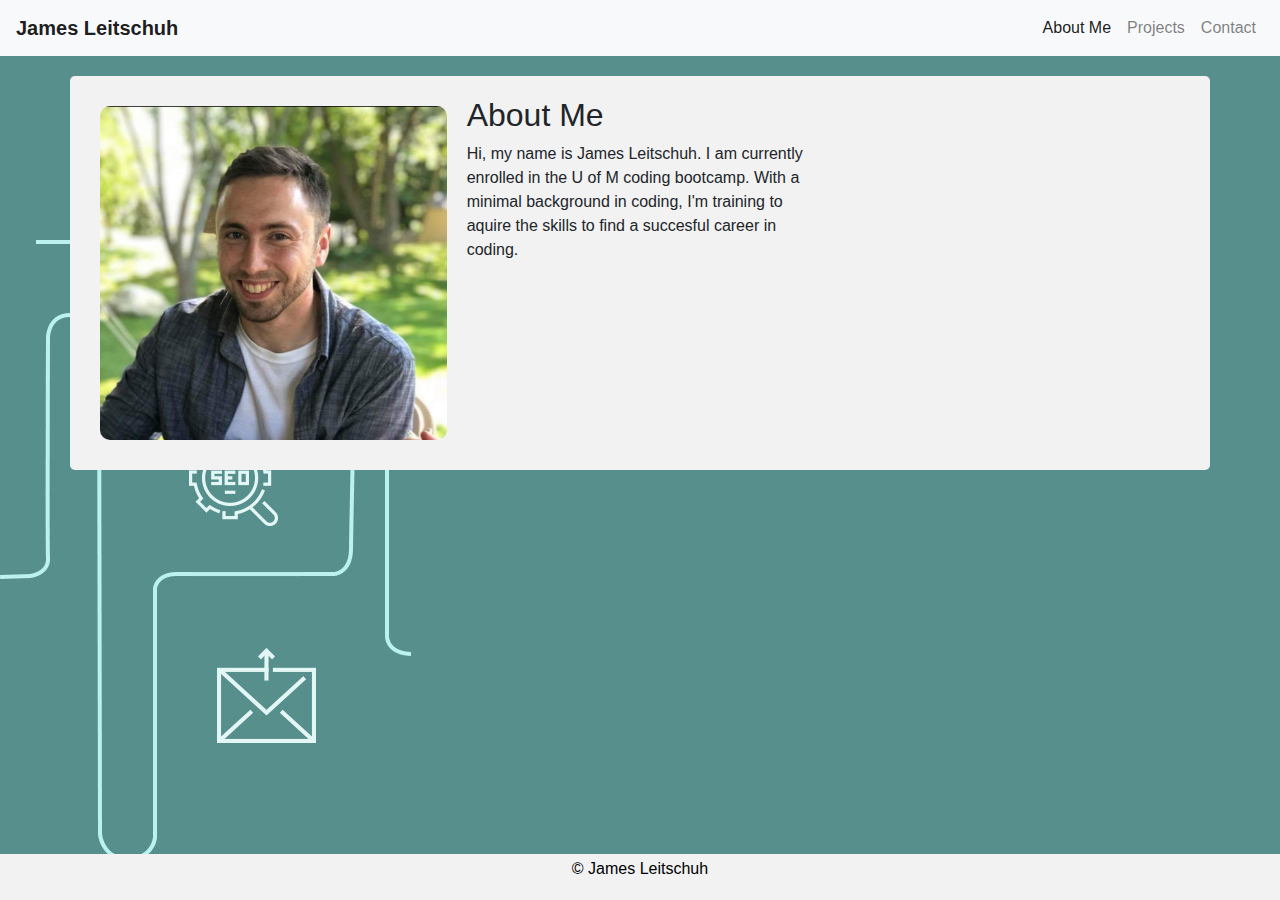
<file: index.html>
<!DOCTYPE html>
<html lang="en">

<head>
    <meta charset="UTF-8">
    <meta name="viewport" content="width=device-width, initial-scale=1.0">
    <title>About Me</title>
    
    <!--Link to enable bootstrap-->
    <link rel="stylesheet" href="https://stackpath.bootstrapcdn.com/bootstrap/4.5.2/css/bootstrap.min.css" integrity="sha384-JcKb8q3iqJ61gNV9KGb8thSsNjpSL0n8PARn9HuZOnIxN0hoP+VmmDGMN5t9UJ0Z" crossorigin="anonymous">
    <link rel="stylesheet" href="style.css">
</head>

<body>
   
    <!--Creating a Navbar for the website, will contain links to different pages-->
    <nav class="navbar navbar-expand-lg navbar-light bg-light">
        <a class="navbar-brand" href="#">James Leitschuh</a>
        <button class="navbar-toggler" type="button" data-toggle="collapse" data-target="#navbarNavAltMarkup" aria-controls="navbarNavAltMarkup" aria-expanded="false" aria-label="Toggle navigation">
          <span class="navbar-toggler-icon"></span>
        </button>
        <div class="collapse navbar-collapse" id="navbarNavAltMarkup">
          <div class="navbar-nav ml-auto">
            <a class="nav-link active" href="index.html">About Me<span class="sr-only">(current)</span></a>
            <a class="nav-link" href="portfolio.html">Projects</a>
            <a class="nav-link" href="contact.html">Contact</a>
          </div>
        </div>
      </nav>

      <!--About Me Section-->
      <div class="container">
            <div class="row">
                <div class="col-lg-4">
                    <img src="./Assets/Images/me.jpg" alt="me" class="responsive-link"> 
                </div>
                
                <div class="col-lg-4">
                    <h2>About Me</h2>
                        <div class="row">
                            <div class="col-lg-12">
                                <p>Hi, my name is James Leitschuh. I am currently enrolled in the U of M coding bootcamp. With a minimal background in coding, I'm training to aquire the skills to find a succesful career in coding.
                                </p>

                            </div>
                        </div>
                </div>
            </div>
        </div>


    <footer>
        <p>&copy; James Leitschuh</p>
    </footer>
    



    <!-- JS, Popper.js, and jQuery (for the navbar to function properly) -->
    <script src="https://code.jquery.com/jquery-3.5.1.slim.min.js" integrity="sha384-DfXdz2htPH0lsSSs5nCTpuj/zy4C+OGpamoFVy38MVBnE+IbbVYUew+OrCXaRkfj" crossorigin="anonymous"></script>
    <script src="https://cdn.jsdelivr.net/npm/popper.js@1.16.1/dist/umd/popper.min.js" integrity="sha384-9/reFTGAW83EW2RDu2S0VKaIzap3H66lZH81PoYlFhbGU+6BZp6G7niu735Sk7lN" crossorigin="anonymous"></script>
    <script src="https://stackpath.bootstrapcdn.com/bootstrap/4.5.2/js/bootstrap.min.js" integrity="sha384-B4gt1jrGC7Jh4AgTPSdUtOBvfO8shuf57BaghqFfPlYxofvL8/KUEfYiJOMMV+rV" crossorigin="anonymous"></script>
</body>

</html>
</file>
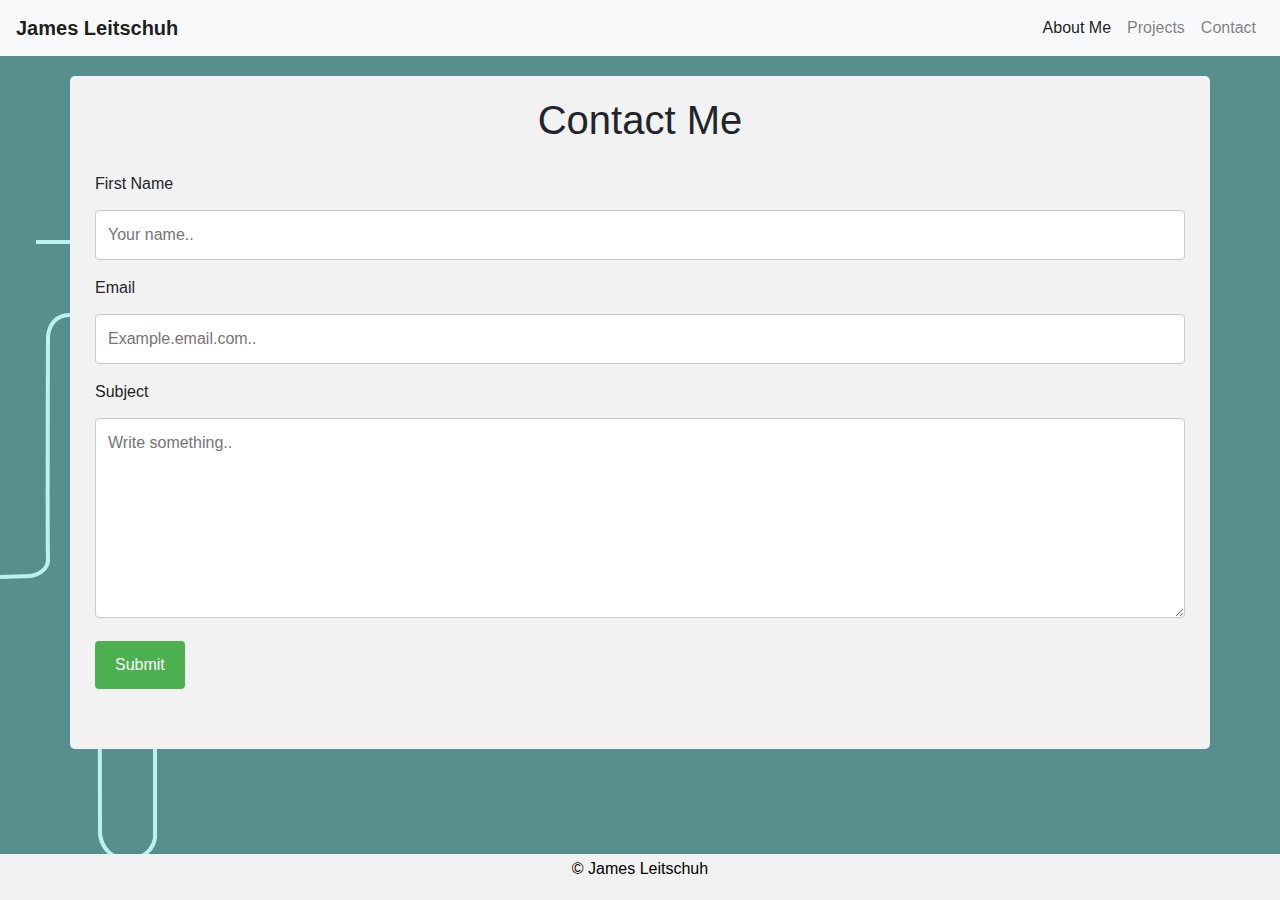
<file: contact.html>
<!DOCTYPE html>
<html lang="en">

<head>
  <meta charset="UTF-8">
  <meta name="viewport" content="width=\, initial-scale=1.0">
  <title>Contact Information</title>

  <!--Link to enable bootstrap-->
  <link rel="stylesheet" href="https://stackpath.bootstrapcdn.com/bootstrap/4.5.2/css/bootstrap.min.css"
    integrity="sha384-JcKb8q3iqJ61gNV9KGb8thSsNjpSL0n8PARn9HuZOnIxN0hoP+VmmDGMN5t9UJ0Z" crossorigin="anonymous">
  <link rel="stylesheet" href="style.css">
</head>

<body>

  <!--Creating a Navbar for the website, will contain links to different pages-->
  <nav class="navbar navbar-expand-lg navbar-light bg-light">
    <a class="navbar-brand" href="#">James Leitschuh</a>
    <button class="navbar-toggler" type="button" data-toggle="collapse" data-target="#navbarNavAltMarkup"
      aria-controls="navbarNavAltMarkup" aria-expanded="false" aria-label="Toggle navigation">
      <span class="navbar-toggler-icon"></span>
    </button>
    <div class="collapse navbar-collapse" id="navbarNavAltMarkup">
      <div class="navbar-nav ml-auto">
        <a class="nav-link active" href="index.html">About Me<span class="sr-only">(current)</span></a>
        <a class="nav-link" href="portfolio.html">Projects</a>
        <a class="nav-link" href="contact.html">Contact</a>
      </div>
    </div>
  </nav>

  <!--Contact Form Section-->
  <section class="container">
    <div class="row">
      <div class="col-lg-12">
        <h1>Contact Me</h1>
      </div>

      <div class="container">
        <form id="ajaxForm" action="https://getform.io/f/b21a3ea3-4135-472e-a6ea-77fd262d4dea" method="POST">
          <label for="fname">First Name</label>
          <input type="text" id="fname" name="firstname" placeholder="Your name..">
      
          <label for="lname">Email</label>
          <input type="text" id="email" name="email" placeholder="Example.email.com..">
      
          <label for="subject">Subject</label>
          <textarea id="subject" name="subject" placeholder="Write something.." style="height:200px"></textarea>
      
          <input type="submit" value="Submit">
        </form>
      </div>
      </div>  

      <!-- <form id="ajaxForm" action="https://getform.io/f/{your-endpoint}" method="POST">

        <input type="text" name="name" id=”name”>
        <input type="email" name="email" id=”email”>
        <button type="submit">Send</button>

      </form> -->

  </section>


  <footer>
    <p>&copy; James Leitschuh</p>
  </footer>


  <!-- JS, Popper.js, and jQuery (for the navbar to function properly) -->
  <script src="https://code.jquery.com/jquery-3.5.1.slim.min.js"
    integrity="sha384-DfXdz2htPH0lsSSs5nCTpuj/zy4C+OGpamoFVy38MVBnE+IbbVYUew+OrCXaRkfj"
    crossorigin="anonymous"></script>
  <script src="https://cdn.jsdelivr.net/npm/popper.js@1.16.1/dist/umd/popper.min.js"
    integrity="sha384-9/reFTGAW83EW2RDu2S0VKaIzap3H66lZH81PoYlFhbGU+6BZp6G7niu735Sk7lN"
    crossorigin="anonymous"></script>
  <script src="https://stackpath.bootstrapcdn.com/bootstrap/4.5.2/js/bootstrap.min.js"
    integrity="sha384-B4gt1jrGC7Jh4AgTPSdUtOBvfO8shuf57BaghqFfPlYxofvL8/KUEfYiJOMMV+rV"
    crossorigin="anonymous"></script>

</body>

</html>
</file>
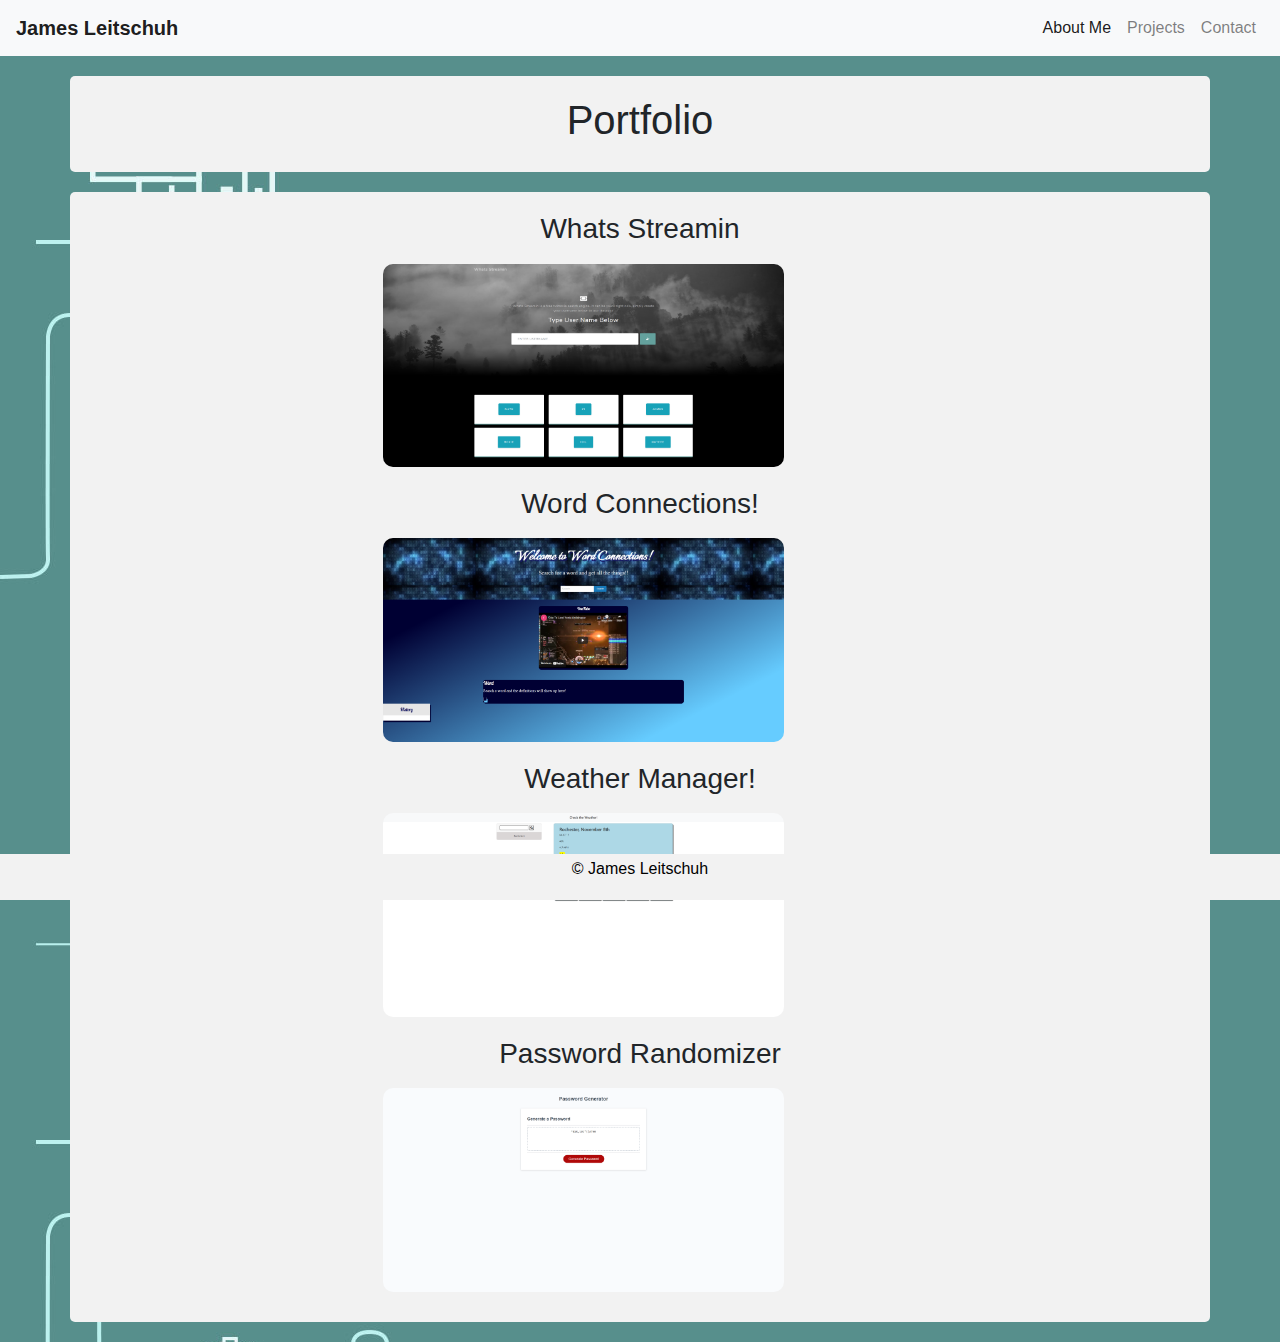
<file: portfolio.html>
<!DOCTYPE html>
<html lang="en">

<head>
  <meta charset="UTF-8" />
  <meta name="viewport" content="width=device-width, initial-scale=1.0" />
  <title>Portfolio</title>

  <!--Link to enable bootstrap-->
  <link rel="stylesheet" href="https://stackpath.bootstrapcdn.com/bootstrap/4.5.2/css/bootstrap.min.css"
    integrity="sha384-JcKb8q3iqJ61gNV9KGb8thSsNjpSL0n8PARn9HuZOnIxN0hoP+VmmDGMN5t9UJ0Z" crossorigin="anonymous" />
  <link rel="stylesheet" href="style.css" />
</head>

<body>
  <!--Creating a Navbar for the website, will contain links to different pages-->
  <nav class="navbar navbar-expand-lg navbar-light bg-light">
    <a class="navbar-brand" href="#">James Leitschuh</a>
    <button class="navbar-toggler" type="button" data-toggle="collapse" data-target="#navbarNavAltMarkup"
      aria-controls="navbarNavAltMarkup" aria-expanded="false" aria-label="Toggle navigation">
      <span class="navbar-toggler-icon"></span>
    </button>
    <div class="collapse navbar-collapse" id="navbarNavAltMarkup">
      <div class="navbar-nav ml-auto">
        <a class="nav-link active" href="index.html">About Me<span class="sr-only">(current)</span></a>
        <a class="nav-link" href="portfolio.html">Projects</a>
        <a class="nav-link" href="contact.html">Contact</a>
      </div>
    </div>
  </nav>

  <!--Portfolio-->
  <div class="container">
    <div class="row">
      <div class="col-lg-12">
        <h1>Portfolio</h1>
      </div>
    </div>
  </div>

  <div class="container">
    <div class="row project-row">
      <div class ="col-lg-3"></div>
      <div class="col-lg-6">
        <h3 id="project-title">Whats Streamin</h3>
        <div class="fadeIn">
          <img src="Assets/Images/whatstreamin.png" alt="WhatsStreamin-screenshot" class="responsive-link" />
          <button class="btn btn-primary" onclick="window.location.href='https://quiet-beach-99514.herokuapp.com/';">
            Try it!
          </button>
        </div>
      </div>
      <div class="col-lg-3"></div>
    </div>


    <div class="row project-row">
      <div class="col-lg-3"></div>
      <div class="col-lg-6">
        <h3 id="project-title">Word Connections!</h3>
        <div class="fadeIn">
          <img src="Assets/Images/wordconnections.png" alt="project-1-screenshot" class="responsive-link" />
          <button class="btn btn-primary"
            onclick="window.location.href='https://jamesleitschuh02.github.io/Word-Connections/';">
            Try it!
          </button>
        </div>
      </div>
      <div class="col-lg-3"></div>
    </div>

    <div class="row project-row">
      <div class="col-lg-3"></div>
      <div class="col-lg-6">
        <h3 id="project-title">Weather Manager!</h3>
        <div class="fadeIn">
          <img src="Assets/Images/weather-manager.png" alt="WeatherManager" class="responsive-link" />
          <button class="btn btn-primary"
            onclick="window.location.href='https://jamesleitschuh02.github.io/weather-manager/';">
            Try it!
          </button>
        </div>
      </div>
      <div class="col-lg-3"></div>
    </div>



    <div class="row">
      <div class="col-lg-3"></div>
      <div class="col-lg-6">
        <h3 id="project-title">Password Randomizer</h3>
        <div class="fadeIn">
          <img src="Assets/Images/password-generator.png" alt="project-1-screenshot" class="responsive-link" />
          <button class="btn btn-primary"
            onclick="window.location.href='https://jamesleitschuh02.github.io/Password-Generator/';">
            Try it!
          </button>
        </div>
      </div>
      <div class="col-lg-3"></div>
    </div>
  </div>

  <footer>
    <p>&copy; James Leitschuh</p>
  </footer>

  <!-- JS, Popper.js, and jQuery (for the navbar to function properly) -->
  <script src="https://code.jquery.com/jquery-3.5.1.slim.min.js"
    integrity="sha384-DfXdz2htPH0lsSSs5nCTpuj/zy4C+OGpamoFVy38MVBnE+IbbVYUew+OrCXaRkfj"
    crossorigin="anonymous"></script>
  <script src="https://cdn.jsdelivr.net/npm/popper.js@1.16.1/dist/umd/popper.min.js"
    integrity="sha384-9/reFTGAW83EW2RDu2S0VKaIzap3H66lZH81PoYlFhbGU+6BZp6G7niu735Sk7lN"
    crossorigin="anonymous"></script>
  <script src="https://stackpath.bootstrapcdn.com/bootstrap/4.5.2/js/bootstrap.min.js"
    integrity="sha384-B4gt1jrGC7Jh4AgTPSdUtOBvfO8shuf57BaghqFfPlYxofvL8/KUEfYiJOMMV+rV"
    crossorigin="anonymous"></script>
</body>

</html>
</file>
<file: style.css>
.navbar-brand{
    color: black;
    font-weight: bold;
}

.navbar{
  margin-bottom: 20px;
}

body {
  font-family: Arial, Helvetica, sans-serif;
  background-image: url("./Assets/Images/background.jpg")
}

*{
  box-sizing: border-box;
}

input[type=text], select, textarea {
  width: 100%;
  padding: 12px;
  border: 1px solid #ccc;
  border-radius: 4px;
  box-sizing: border-box;
  margin-top: 6px;
  margin-bottom: 16px;
  resize: vertical;
}

input[type=submit] {
  background-color: #4CAF50;
  color: white;
  padding: 12px 20px;
  border: none;
  border-radius: 4px;
  cursor: pointer;
}

input[type=submit]:hover {
  background-color: #45a049;
}

#project-title{
  text-align: center;
}

.container {
  border-radius: 5px;
  background-color: #f2f2f2;
  padding: 20px;
  margin-bottom: 20px;
}

.project-container{
  margin-bottom: 15px;
}

footer {
  text-align: center;
  padding: 3px;
  padding-top: 3px;
  background-color: #f2f2f2;
  color: black;
  position: fixed;
  bottom: 0;
  width: 100%;
}

h1{
  text-align: center;
}
img{
  margin: 10px;
}

.project-row{
  margin-bottom: 10px;
}

/*Responsive Images*/
.responsive-link{
  width: 100%;
  height: auto;
  border-radius: 10px;
}

.fadeIn{
  position: relative;
  width: 75%;
}

.fadeIn:hover{
  opacity: .7;
  transition: .5s;  
}

.fadeIn .btn {
  position: absolute;
  top: 50%;
  left: 50%;
  transform: translate(-50%, -50%);
  -ms-transform: translate(-50%, -50%);
  background-color: #555;
  color: white;
  font-size: 16px;
  padding: 12px 24px;
  border: none;
  cursor: pointer;
  border-radius: 5px;
  opacity: 0;
}

.fadeIn:hover .btn {
  opacity: 1;
  transition: .5s ease;
}
</file>
